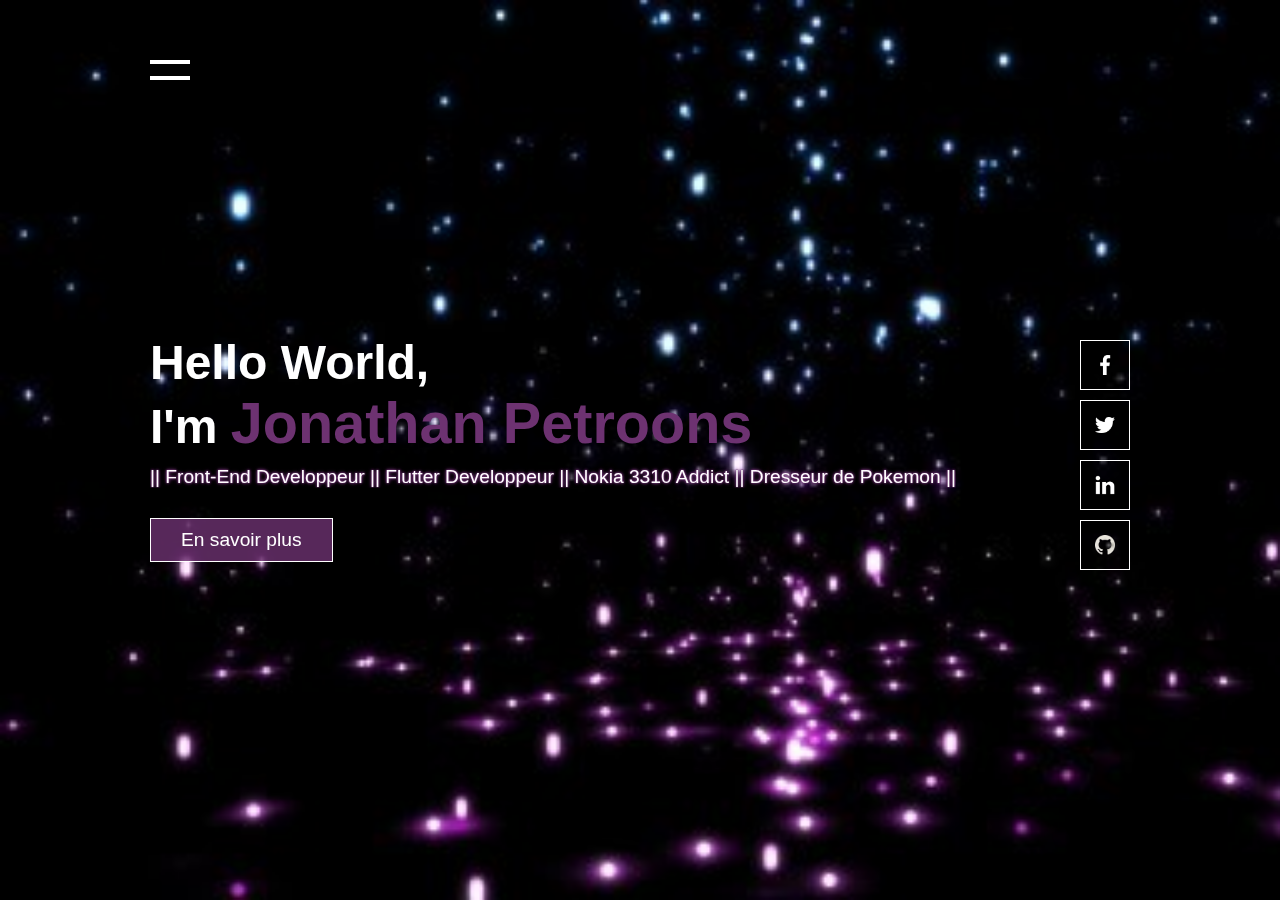
<file: index.html>
<!DOCTYPE html>
<html lang="en">

<head>
    <meta charset="UTF-8">
    <meta name="viewport" content="width=device-width, initial-scale=1.0">
    <title>Portfolio Jonathan Petroons</title>
    <link rel="stylesheet" href="assets/style/style.css">
</head>

<body>

    <!-- Navigation Hidden -->
    <div id="navigation">
        <ul>
            <li><a href="index.html" class="active-link">Accueil</a></li>
            <li><a href="about.html">À propos</a></li>
            <li><a href="portfolio.html">Portfolio</a></li>
            <li><a href="contact.html">Contact</a></li>
        </ul>
    </div>

    <!-- Banner Section -->
    <section class="banner sm-padding" id="sec">

        <!-- Toggle Section -->
        <header>
            <div id="toggle" onclick="toggle()"></div>
        </header>

        <!-- Content Section-->
        <div class="content">
            <h2>Hello World, <br />I'm <span>Jonathan Petroons</span></h2>
            <p>|| Front-End Developpeur ||
                Flutter Developpeur ||
                Nokia 3310 Addict ||
                Dresseur de Pokemon ||</p>
            <a href="about.html">En savoir plus</a>
        </div>

        <!-- Social Section-->
        <ul class="sci">
            <li><a href="https://www.facebook.com/jonathan.petroons" target="_blank"><img src="assets/img/facebook.png"></a></li>
            <li><a href="#" target="_blank"><img src="assets/img/twitter.png"></a></li>
            <li><a href="https://www.linkedin.com/in/jonathan-petroons/" target="_blank"><img src="assets/img/linkedin.png"></a></li>
            <li><a href="https://github.com/petroons-jonathan" target="_blank"><img src="assets/img/github.png"></a></li>
        </ul>

    </section>


    <!-- Toggle Function -->
    <script type="text/javascript">

        window.onload = () => {
            let bannerNode = document.querySelector('[alt="www.000webhost.com"]').parentNode.parentNode;
            bannerNode.parentNode.removeChild(bannerNode);
        }

        function toggle() {
            let sec = document.getElementById("sec");
            let nav = document.getElementById("navigation");

            sec.classList.toggle("active");
            nav.classList.toggle("active");
        }
    </script>
</body>

</html>
</file>
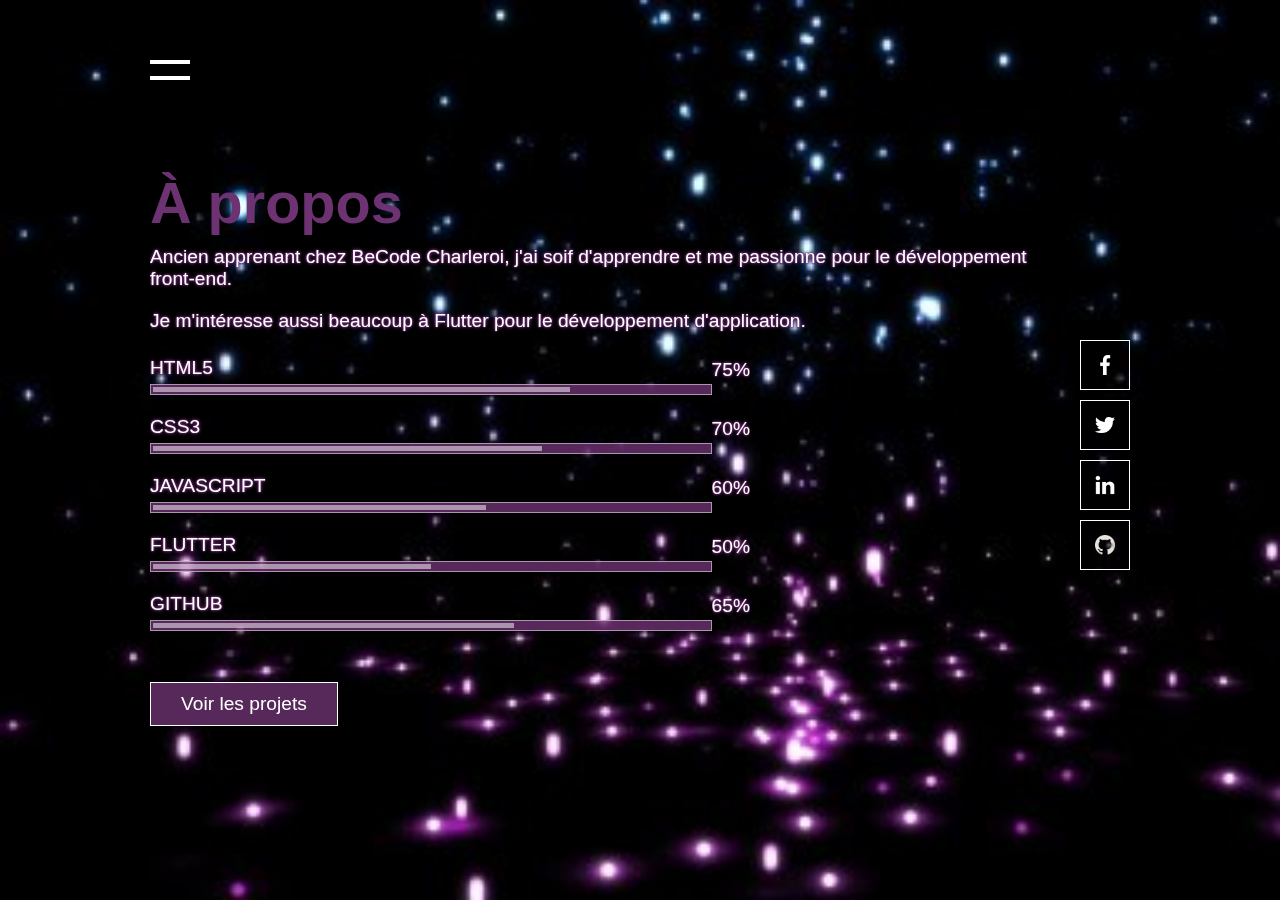
<file: about.html>
<!DOCTYPE html>
<html lang="en">

<head>
    <meta charset="UTF-8">
    <meta name="viewport" content="width=device-width, initial-scale=1.0">
    <title>Portfolio Jonathan Petroons</title>
    <link rel="stylesheet" href="assets/style/style.css">
</head>

<body>

    <!-- Navigation Hidden -->
    <div id="navigation">
        <ul>
            <li><a href="index.html">Accueil</a></li>
            <li><a href="about.html" class="active-link">À propos</a></li>
            <li><a href="portfolio.html">Portfolio</a></li>
            <li><a href="contact.html">Contact</a></li>
        </ul>
    </div>

    <!-- Banner Section -->
    <section class="banner" id="sec">

        <!-- Toggle Section -->
        <header>
            <div id="toggle" onclick="toggle()"></div>
        </header>

        <!-- Content Section-->
        <div class="content">
            <h2><span>À propos</span></h2>
            <p>Ancien apprenant chez <span>BeCode Charleroi</span>, j'ai soif d'apprendre et me passionne pour le
                développement
                front-end.</p>
            <p>Je m'intéresse aussi beaucoup à Flutter pour le développement d'application.</p>
            <div class="skills">
                <div class="skillBox">
                    <p>Html5</p>
                    <p>75%</p>
                    <div class="skill">
                        <div class="skill_level" style="width: 75%;"></div>
                    </div>
                </div>
                <div class="skillBox">
                    <p>Css3</p>
                    <p>70%</p>
                    <div class="skill">
                        <div class="skill_level" style="width: 70%;"></div>
                    </div>
                </div>
                <div class="skillBox">
                    <p>JavaScript</p>
                    <p>60%</p>
                    <div class="skill">
                        <div class="skill_level" style="width: 60%;"></div>
                    </div>
                </div>
                <div class="skillBox">
                    <p>Flutter</p>
                    <p>50%</p>
                    <div class="skill">
                        <div class="skill_level" style="width: 50%;"></div>
                    </div>
                </div>
                <div class="skillBox">
                    <p>GitHub</p>
                    <p>65%</p>
                    <div class="skill">
                        <div class="skill_level" style="width: 65%;"></div>
                    </div>
                </div>
            </div>
            <a href="portfolio.html">Voir les projets</a>
        </div>

        <!-- Social Section-->
        <ul class="sci">
            <li><a href="https://www.facebook.com/jonathan.petroons" target="_blank"><img src="assets/img/facebook.png"></a></li>
            <li><a href="#" target="_blank"><img src="assets/img/twitter.png"></a></li>
            <li><a href="https://www.linkedin.com/in/jonathan-petroons/" target="_blank"><img src="assets/img/linkedin.png"></a></li>
            <li><a href="https://github.com/petroons-jonathan" target="_blank"><img src="assets/img/github.png"></a></li>
        </ul>

    </section>


    <!-- Toggle Function -->
    <script type="text/javascript">
        window.onload = () => {
            let bannerNode = document.querySelector('[alt="www.000webhost.com"]').parentNode.parentNode;
            bannerNode.parentNode.removeChild(bannerNode);
        }

        function toggle() {
            let sec = document.getElementById("sec");
            let nav = document.getElementById("navigation");

            sec.classList.toggle("active");
            nav.classList.toggle("active");
        }
    </script>
</body>

</html>
</file>
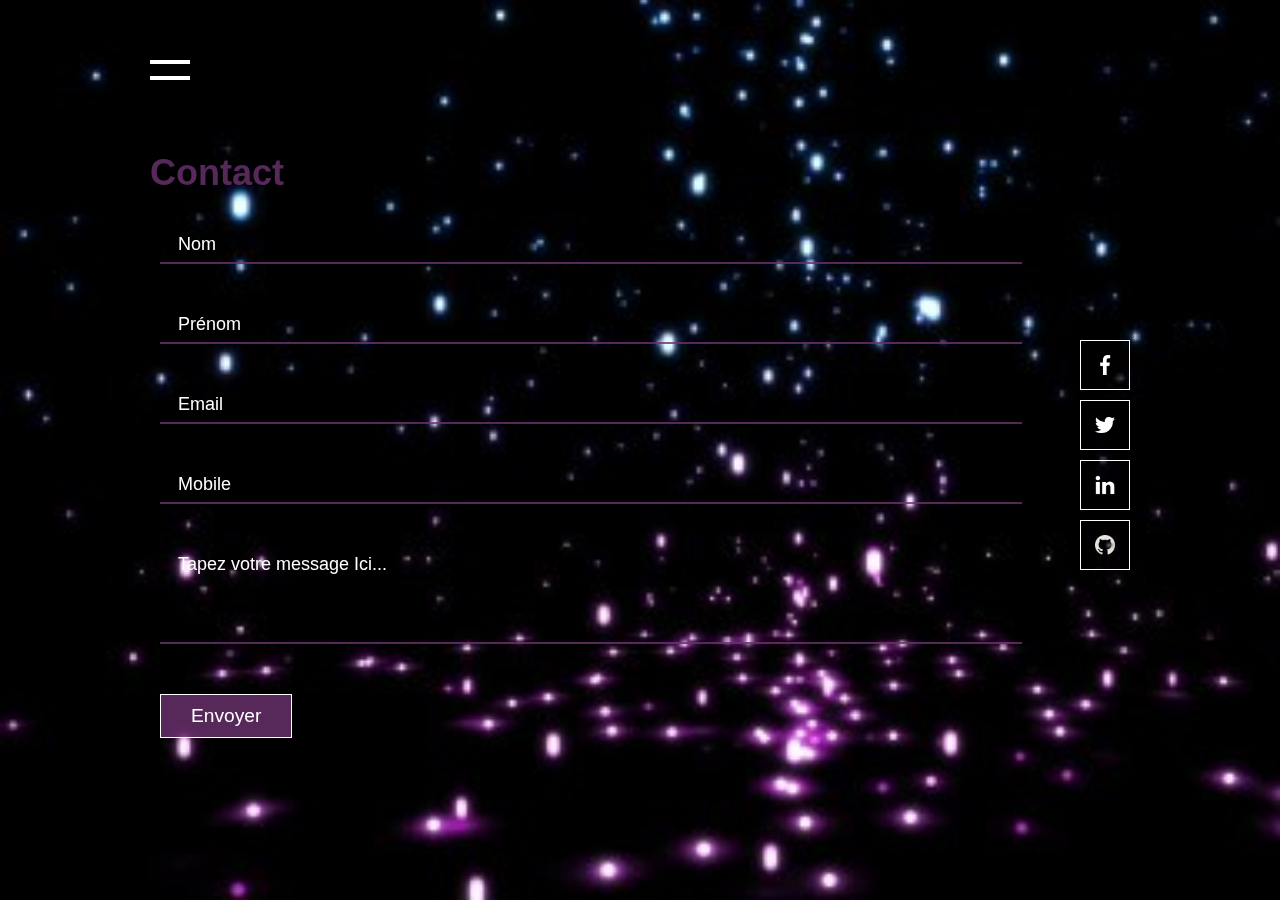
<file: contact.html>
<!DOCTYPE html>
<html lang="en">

<head>
    <meta charset="UTF-8">
    <meta name="viewport" content="width=device-width, initial-scale=1.0">
    <title>Portfolio Jonathan Petroons</title>
    <link rel="stylesheet" href="assets/style/style.css">
</head>

<body>

    <!-- Navigation Hidden -->
    <div id="navigation">
        <ul>
            <li><a href="index.html">Accueil</a></li>
            <li><a href="about.html">À propos</a></li>
            <li><a href="portfolio.html">Portfolio</a></li>
            <li><a href="contact.html" class="active-link">Contact</a></li>
        </ul>
    </div>

    <!-- Banner Section -->
    <section class="banner" id="sec">

        <!-- Toggle Section -->
        <header>
            <div id="toggle" onclick="toggle()"></div>
        </header>

        <!-- Content Section-->
        <div class="container">
            <h2>Contact</h2>
            <div class="row100">
                <div class="col">
                    <div class="inputBox">
                        <input type="text" name="" required="required">
                        <span class="text">Nom</span>
                        <span class="line"></span>
                    </div>
                </div>
            </div>
            <div class="row100">
                <div class="col">
                    <div class="inputBox">
                        <input type="text" name="" required="required">
                        <span class="text">Prénom</span>
                        <span class="line"></span>
                    </div>
                </div>
            </div>
            <div class="row100">
                <div class="col">
                    <div class="inputBox">
                        <input type="text" name="" required="required">
                        <span class="text">Email</span>
                        <span class="line"></span>
                    </div>
                </div>
            </div>
            <div class="row100">
                <div class="col">
                    <div class="inputBox">
                        <input type="text" name="" required="required">
                        <span class="text">Mobile</span>
                        <span class="line"></span>
                    </div>
                </div>
            </div>
            <div class="row100">
                <div class="col">
                    <div class="inputBox textarea">
                        <textarea required="required"></textarea>
                        <span class="text">Tapez votre message Ici...</span>
                        <span class="line"></span>
                    </div>
                </div>
            </div>
            <div class="row100">
                <div class="col">
                    <input type="submit" value="Envoyer">
                </div>
            </div>
        </div>


        <!-- Social Section-->
        <ul class="sci">
            <li><a href="https://www.facebook.com/jonathan.petroons" target="_blank"><img src="assets/img/facebook.png"></a></li>
            <li><a href="#" target="_blank"><img src="assets/img/twitter.png"></a></li>
            <li><a href="https://www.linkedin.com/in/jonathan-petroons/" target="_blank"><img src="assets/img/linkedin.png"></a></li>
            <li><a href="https://github.com/petroons-jonathan" target="_blank"><img src="assets/img/github.png"></a></li>
        </ul>

    </section>


    <!-- Toggle Function -->
    <script type="text/javascript">

        window.onload = () => {
            let bannerNode = document.querySelector('[alt="www.000webhost.com"]').parentNode.parentNode;
            bannerNode.parentNode.removeChild(bannerNode);
        }

        function toggle() {
            let sec = document.getElementById("sec");
            let nav = document.getElementById("navigation");

            sec.classList.toggle("active");
            nav.classList.toggle("active");
        }
    </script>
</body>

</html>
</file>
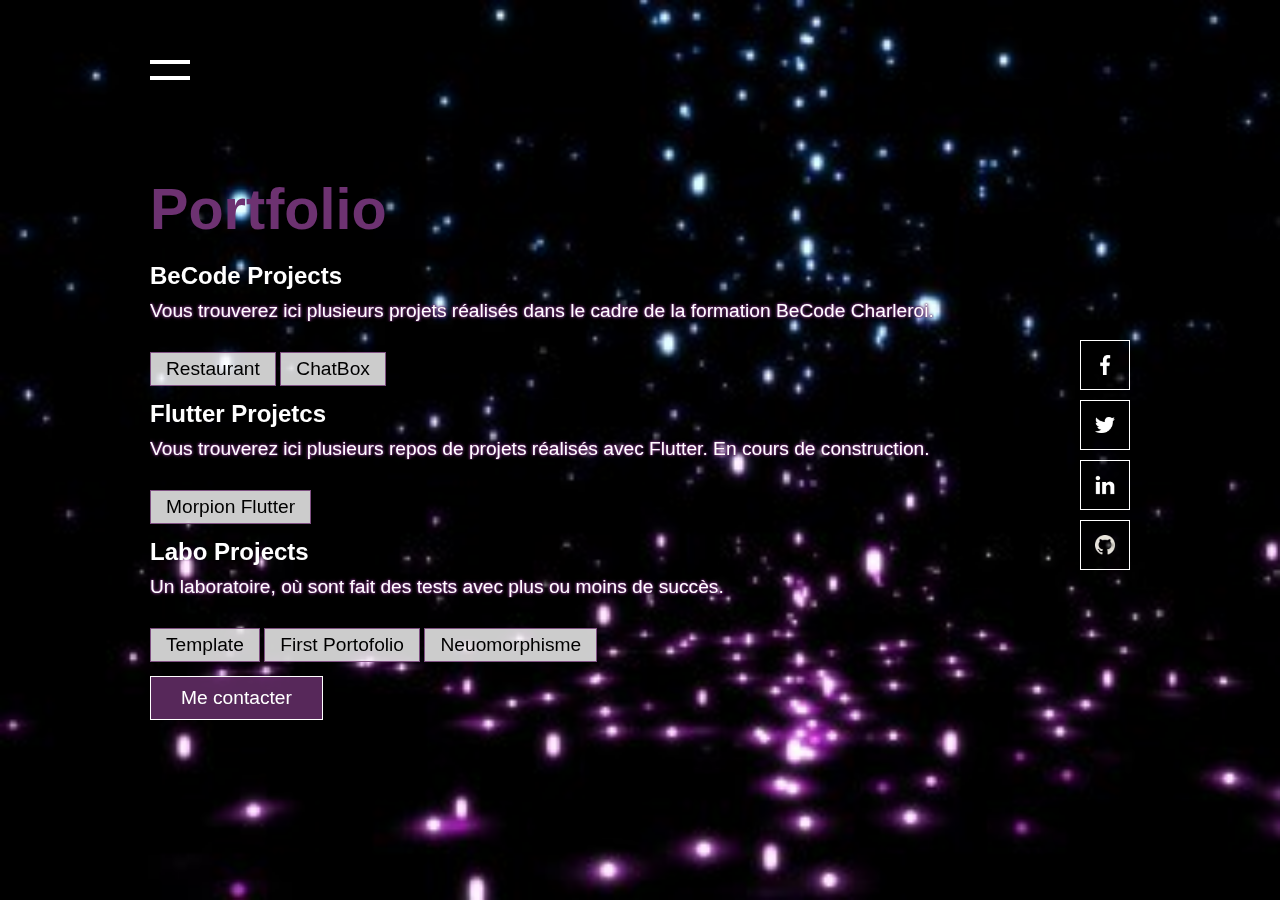
<file: portfolio.html>
<!DOCTYPE html>
<html lang="en">

<head>
    <meta charset="UTF-8">
    <meta name="viewport" content="width=device-width, initial-scale=1.0">
    <title>Portfolio Jonathan Petroons</title>
    <link rel="stylesheet" href="assets/style/style.css">
</head>

<body>

    <!-- Navigation Hidden -->
    <div id="navigation">
        <ul>
            <li><a href="index.html">Accueil</a></li>
            <li><a href="about.html">À propos</a></li>
            <li><a href="portfolio.html" class="active-link">Portfolio</a></li>
            <li><a href="contact.html">Contact</a></li>
        </ul>
    </div>

    <!-- Banner Section -->
    <section class="banner" id="sec">

        <!-- Toggle Section -->
        <header>
            <div id="toggle" onclick="toggle()"></div>
        </header>

        <!-- Content Section-->
        <div class="content">
            <h2><span>Portfolio</span></h2>

            <div class="portofolio-box">
                <h3>BeCode Projects</h3>
                <p>Vous trouverez ici plusieurs projets réalisés dans le cadre de la formation BeCode Charleroi.</p>
                <div class="porto-link">
                    <a href="https://bacqestelle.github.io/Bootstrap-exercice-groupe/carte.html" target="_blank" >Restaurant</a>
                    <a href="http://estelle.daubry.be/projet/becode/chatbox/index.php" target="_blank" >ChatBox</a>
                </div>
            </div>
            <div class="portofolio-box">
                <h3>Flutter Projetcs</h3>
                <p>Vous trouverez ici plusieurs repos de projets réalisés avec Flutter. En cours de construction.</p>
                <div class="porto-link">
                    <a href="https://github.com/petroons-jonathan/flutter-app" target="_blank">Morpion Flutter</a>
                </div>
            </div>
            <div class="portofolio-box">
                <h3>Labo Projects</h3>
                <p>Un laboratoire, où sont fait des tests avec plus ou moins de succès.</p>
                <div class="porto-link">
                    <a href="https://petroons-jonathan.github.io/Template-exemple/" target="_blank">Template</a>
                    <a href="https://petroons-jonathan.github.io/portofolio-jp/" target="_blank">First Portofolio</a>
                    <a href="https://petroons-jonathan.github.io/neuomorphism-button/index.html" target="_blank">Neuomorphisme</a>
                </div>
            </div>
            <a class="float-right" href="contact.html">Me contacter</a>
        </div>

        <!-- Social Section-->
        <ul class="sci">
            <li><a href="https://www.facebook.com/jonathan.petroons" target="_blank"><img src="assets/img/facebook.png"></a></li>
            <li><a href="#" target="_blank"><img src="assets/img/twitter.png"></a></li>
            <li><a href="https://www.linkedin.com/in/jonathan-petroons/" target="_blank"><img src="assets/img/linkedin.png"></a></li>
            <li><a href="https://github.com/petroons-jonathan" target="_blank"><img src="assets/img/github.png"></a></li>
        </ul>

    </section>


    <!-- Toggle Function -->
    <script type="text/javascript">

        window.onload = () => {
            let bannerNode = document.querySelector('[alt="www.000webhost.com"]').parentNode.parentNode;
            bannerNode.parentNode.removeChild(bannerNode);
        }

        function toggle() {
            let sec = document.getElementById("sec");
            let nav = document.getElementById("navigation");

            sec.classList.toggle("active");
            nav.classList.toggle("active");
        }
    </script>
</body>

</html>
</file>
<file: assets/style/style.css>
* {
    margin: 0;
    padding: 0;
    box-sizing: border-box;
    font-family: 'Poppins', sans-serif;
    overflow: hidden;
}



header {
    position: absolute;
    top: 0;
    left:0;
    width: 100%;
    display: flex;
    justify-content: space-between;
    padding: 50px 150px;
    transition: .5s;
    z-index: 1000;
}

header #toggle {
    position: relative;
    width: 40px;
    height: 40px;
    cursor: pointer;
}

header #toggle:before {
    content: "";
    position: absolute;
    top:10px;
    width:100%;
    height: 4px;
    background: #fff;
    transition: .3s;
}

header #toggle:after {
    content: "";
    position: absolute;
    bottom: 10px;
    width: 100%;
    height:4px;
    background: #fff;
    transition:.3s;
}

.banner {
    position: relative;
    width: 100%;
    min-height: 100vh;
    padding:100px 150px;
    background: url("../img/bg.jpg");
    background-size: cover;
    display: flex;
    align-items: center;
    transition: 1s;
    z-index:3;
}

.banner.active header #toggle:before {
    top:50%;
    left: 50%;
    transform: translate(-50%, -50%) rotate(-45deg);
    transition:.5s;
    background: #6d3271;
    height: 15px;
}

.banner.active header #toggle:after {
    top: 50%;
    left:50%;
    transform: translate(-50%,-50%) rotate(45deg);
    transition: .5s;
    background: #6d3271;
    height: 15px;
}

.banner.active {
    transform: translateX(400px);
}

#navigation {
    position: fixed;
    top:0;
    left:0;
    width: 400px;
    height: 100vh;
    background:#6d3271;
    z-index: 1;
    display: grid;
    place-items: center;
    transition: 1s;
    opacity: 0;
}

#navigation.active {
    left:0px;
    opacity: 1;
    transition: 1s;
}

#navigation ul {
    position: relative;
    display: flex;
    flex-direction: column;
}

#navigation ul li {
    list-style-type: none;
}

#navigation ul li a {
    color:#fff;
    text-decoration: none;
    display: inline-block;
    font-size:2em;
    font-weight: 600;
    text-transform: uppercase;
}

#navigation ul li a:hover {
    color:#000;
}

#navigation ul li a.active-link {
    color:#000;
}

#navigation ul li a.active-link:hover{
    color:rgba(0, 0, 0, .3)
}

.content {
    max-width: 900px;
}

.content h2 {
    color: #fff;
    font-size: 3em;
    margin-bottom: 10px;
}

.content h2 span {
    color: #6d3271;
    font-size: 1.2em;
}

.content p {
    font-size: 1.2em;
    color: #fff;
    font-weight: 300;
    margin-bottom: 20px;
    text-shadow:0 0 1px rgba(109,50,113,1),
                0 0 2px rgba(109,50,113,1),
                0 0 3px rgba(109,50,113,1),
                0 0 4px rgba(109,50,113,1);
}

.content a,
input[type="submit"] {
    position: relative;
    display:inline-block;
    margin-top:10px;
    background: rgba(109,50,113,.8);
    border:1px solid #fff;
    color:#fff;
    padding:10px 30px;
    text-decoration: none;
    font-size: 1.2em;
    font-weight: 500;
    transition: .5s;
}
.content a:hover,
input[type="submit"]:hover {
    background:rgba(255,255,255, .8);
    border:1px solid #6d3271cc;
    color: #6d3271;
    transition: .5s;
}

.sci {
    position: absolute;
    display:flex;
    flex-direction: column;
    right: 150px;
}

.sci li {
    list-style-type: none;
}

.sci li a {
    position:relative;
    display: grid;
    place-items: center;
    width: 50px;
    height: 50px;
    text-decoration: none;
    border:1px solid #fff;
    margin:10px 0 0;
}

.sci li a:hover {
    background:#fff;
}

.sci li a img {
    max-width: 20px;
    filter: invert(1);
    mix-blend-mode: difference;
}


/* About Section */

.content .skills {
    width:600px;
    margin: 20px 0px;
    color:white;
}


/* Skills section */


.skillBox {
    box-sizing: border-box;
    width:100%;
    margin:5px 0;
}

.skillBox p {
    color:#fff;
    text-transform: uppercase;
    margin:0 0 5px;
}

.skillBox p:nth-child(2){
    float:right;
    position: relative;
    top:-25px;
}

.skill {
    background: #6d3271cc;
    padding: 2px;
    box-sizing: border-box;
    border: 1px solid rgba(255,255,255, .5);
}

.skill_level {
    background: rgba(255,255,255, .5);
    width: 100%;
    height: 5px;
}

/* Contact Section */


.container {
    width: 90%;
}

.container h2 {
    width: 100%;
    color: rgba(109,50,113,.8);
    font-size: 36px;
}

.container .row100 {
    position: relative;
    width: 100%;
    display: grid;
    grid-template-columns: repeat(autofit,minmax(300px,1fr));
    
}

.container .row100 .col {
    position: relative;
    width: 100%;
    padding: 0 10px;
    margin:30px 0 10px;
    transition: .5s;
}

.container .row100 .inputBox {
    position: relative;
    width: 100%;
    height: 40px;
    color:rgba(109,50,113,.8);
}

.container .row100 .inputBox input,
.container .row100 .inputBox.textarea textarea  {
    position: absolute;
    width: 100%;
    height: 100%;
    background: transparent;
    box-shadow: none;
    border:none;
    outline:none;
    font-size: 18px;
    padding: 0 18px;
    z-index: 1;
    color: #000;
    
}

.container .row100 .inputBox .text {
    position: absolute;
    color: white;
    top:0;
    left:0;
    line-height: 40px;
    font-size: 18px;
    padding: 0 18px;
    display: block;
    transition: .5s;
    pointer-events: none;

}

.container .row100 .inputBox input:focus + .text,
.container .row100 .inputBox input:valid + .text {
    top: -35px;
    left:-10px;

}

.container .row100 .inputBox .line {
    position: absolute;
    bottom: 0;
    display: block;
    width: 100%;
    height: 2px;
    background: rgba(109,50,113,.8);
    transition: .5s;
    pointer-events: none;
}

.container .row100 .inputBox input:focus ~ .line,
.container .row100 .inputBox input:valid ~ .line {
    height: 100%;
} 

.container .row100 .inputBox.textarea {
    position: relative;
    width: 100%;
    height: 100px;
    padding:10px 0;
}

.container .row100 .inputBox textarea:focus + .text,
.container .row100 .inputBox textarea:valid + .text {
    top: -35px;
    left:-10px;
}

.container .row100 .inputBox textarea:focus ~ .line,
.container .row100 .inputBox textarea:valid ~ .line {
    height: 100%;
} 

.container .row100 .inputBox.textarea textarea {
    height: 100%;
    resize: none;
}

.content .portofolio-box h3 {
    color: white;
    margin: 10px 0;
    font-size: 1.5em;
}

.content .portofolio-box a {
    position: relative;
    display:inline-block;
    margin-top:10px;
    background: rgba(255,255,255, .8);
    border:1px solid rgba(109,50,113,.8);
    color:black;
    padding:5px 15px;
    text-decoration: none;
    font-size: 1.2em;
    font-weight: 500;
    transition: .5s;
}

.content .portofolio-box a:hover {
    background:rgba(109, 50, 113, 0.8);
    border:1px solid rgba(109, 50, 113, 0.8);
    color: rgba(255,255,255, .8);
    transition: .5s;
}

@media (max-width:767px){
    header {
        padding:20px 50px;
    }
    .banner {
        padding:70px 50px 150px;
    }
    .sm-padding {
        padding:120px 50px 150px;
    }
    .banner h2 {
        font-size: 1.5em;
    }
    .banner .content p,
    .banner .content a {
        font-size: 1.1em;
        margin-bottom: 0px;
        /* text-align: justify; */
    }
    .banner.active {
        transform: translateX(250px);
    }
    #navigation {
        width: 250px;
    }
    #navigation ul li a {
        font-size: 1.5em;
        margin:5px 0;
    }
    .sci {
        position:absolute;
        bottom:80px;
        right:initial;
        flex-direction: row;
    }
    .sci li a {
        margin:initial;
        margin-right: 10px;
    }
    .content .skills {
        margin: 10px 0;
        width: 300px;
    }
    .skillBox p:nth-child(2){
        top:-20px;
    }
    .content .portofolio-box p {
        font-size:.9em;
    }
}
</file>
